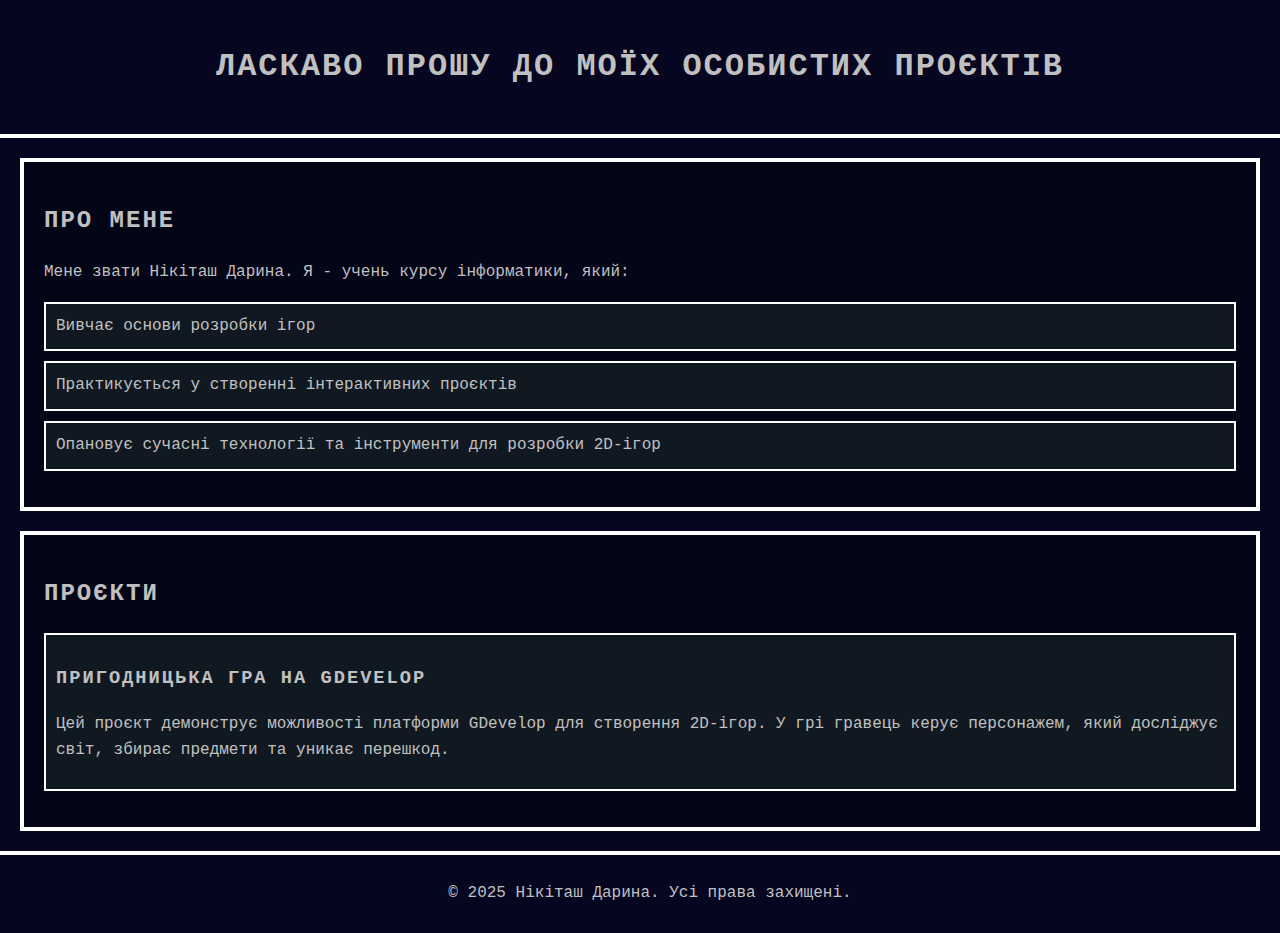
<file: index.html>
<!DOCTYPE html>
<html lang="uk">
<head>
    <meta charset="UTF-8">
    <meta name="viewport" content="width=device-width, initial-scale=1.0">
    <title>Welcome to the "Alien stage"</title>
    <link rel="stylesheet" href="style.css">
</head>
<body>
    <header>
        <h1>Ласкаво прошу до моїх особистих проєктів</h1>
    </header>

    <section id="about">
        <h2>Про мене</h2>
        <p>Мене звати Нікіташ Дарина. Я - учень курсу інформатики, який:</p>
        <ul>
            <li>Вивчає основи розробки ігор</li>
            <li>Практикується у створенні інтерактивних проєктів</li>
            <li>Опановує сучасні технології та інструменти для розробки 2D-ігор</li>
        </ul>
    </section>

    <section id="projects">
        <h2>Проєкти</h2>
        <ul>
            <li>
                <h3><a href="example-project/index.html">Пригодницька гра на GDevelop</a></h3>
                <p>Цей проєкт демонструє можливості платформи GDevelop для створення 2D-ігор. У грі гравець керує персонажем, який досліджує світ, збирає предмети та уникає перешкод.</p>
            </li>
        </ul>
    </section>

    <footer>
        <p>&copy; 2025 Нікіташ Дарина. Усі права захищені.</p>
    </footer>
</body>
</html>
</file>
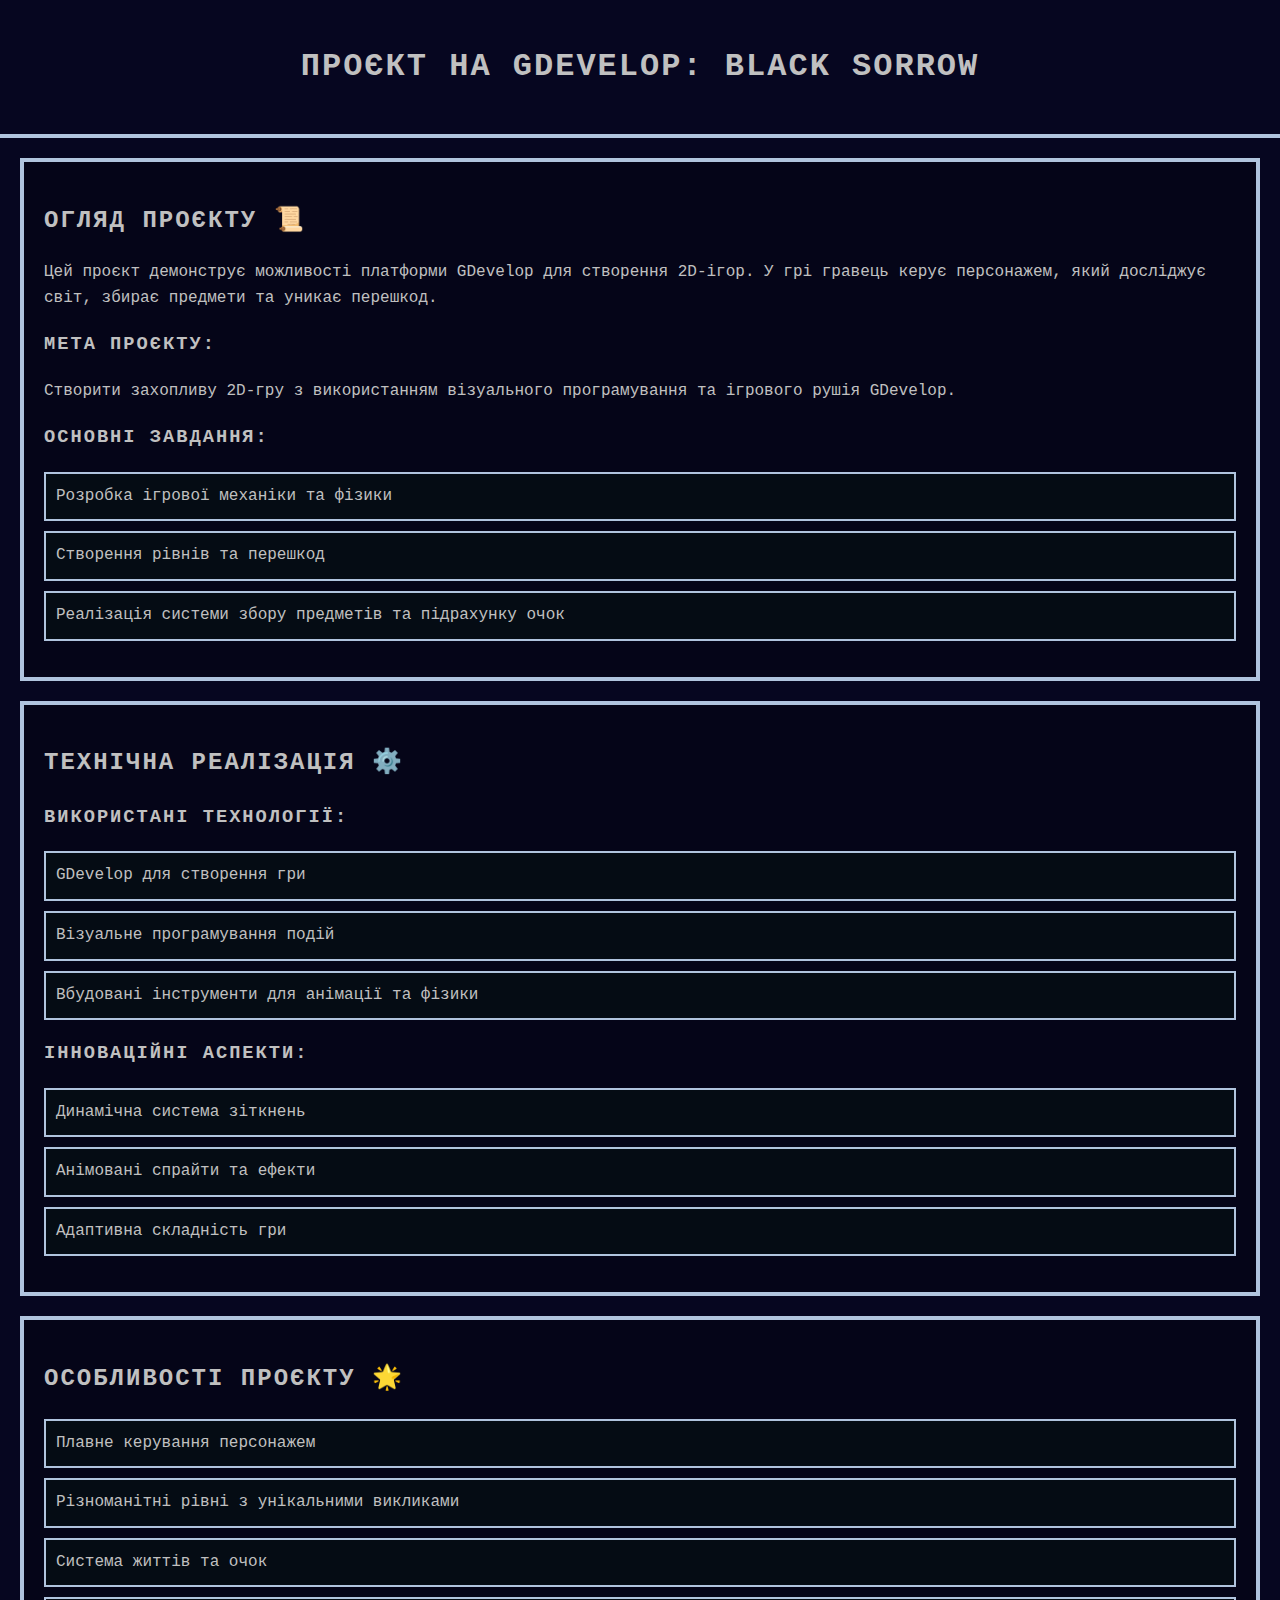
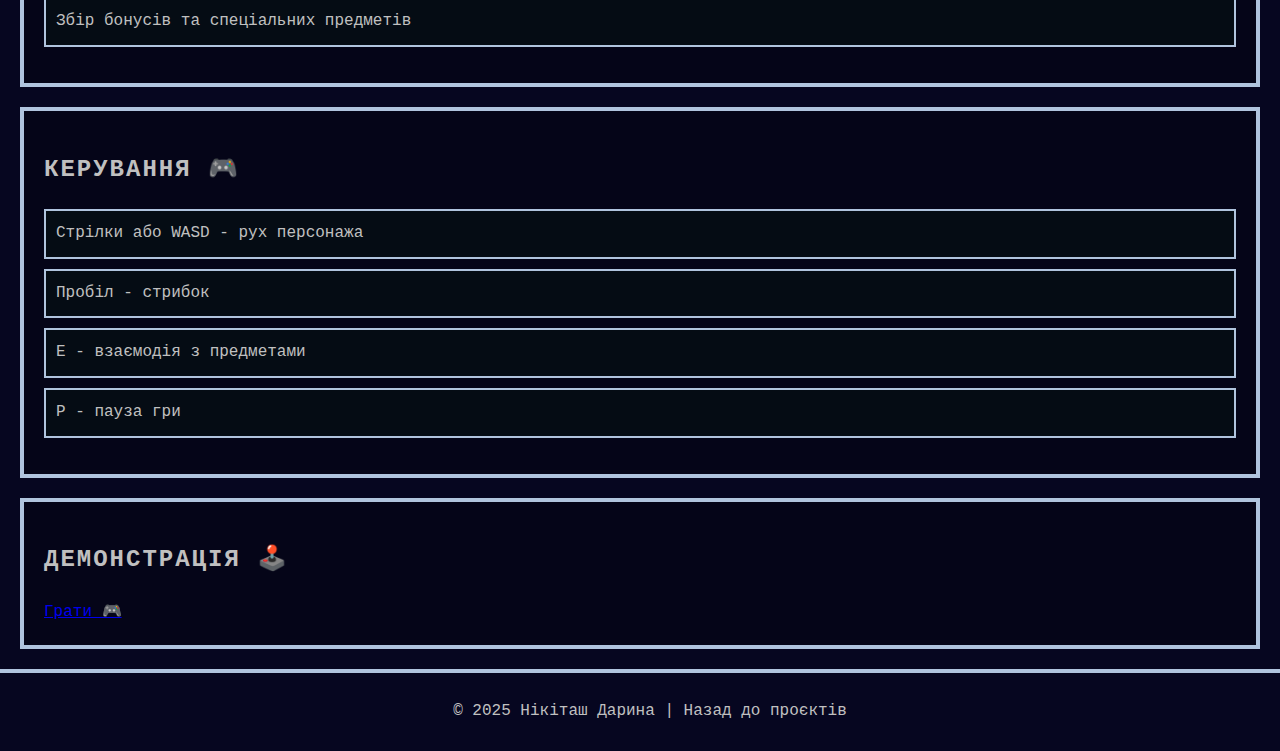
<file: example-project/index.html>
<!DOCTYPE html>
<html lang="uk">
<head>
    <meta charset="UTF-8">
    <meta name="viewport" content="width=device-width, initial-scale=1.0">
    <title>Гра на GDevelop</title>
    <link rel="stylesheet" href="style.css">
</head>
<body>
    <header>
        <h1>Проєкт на GDevelop: Black Sorrow</h1>
    </header>

    <section id="project-overview">
        <h2>Огляд проєкту 📜</h2>
        <p>Цей проєкт демонструє можливості платформи GDevelop для створення 2D-ігор. У грі гравець керує персонажем, який досліджує світ, збирає предмети та уникає перешкод.</p>
        
        <h3>Мета проєкту:</h3>
        <p>Створити захопливу 2D-гру з використанням візуального програмування та ігрового рушія GDevelop.</p>
        
        <h3>Основні завдання:</h3>
        <ul>
            <li>Розробка ігрової механіки та фізики</li>
            <li>Створення рівнів та перешкод</li>
            <li>Реалізація системи збору предметів та підрахунку очок</li>
        </ul>
    </section>

    <section id="technical-details">
        <h2>Технічна реалізація ⚙️</h2>
        <h3>Використані технології:</h3>
        <ul>
            <li>GDevelop для створення гри</li>
            <li>Візуальне програмування подій</li>
            <li>Вбудовані інструменти для анімації та фізики</li>
        </ul>
        
        <h3>Інноваційні аспекти:</h3>
        <ul>
            <li>Динамічна система зіткнень</li>
            <li>Анімовані спрайти та ефекти</li>
            <li>Адаптивна складність гри</li>
        </ul>
    </section>

    <section id="features">
        <h2>Особливості проєкту 🌟</h2>
        <ul>
            <li>Плавне керування персонажем</li>
            <li>Різноманітні рівні з унікальними викликами</li>
            <li>Система життів та очок</li>
            <li>Збір бонусів та спеціальних предметів</li>
        </ul>
    </section>

    <section id="controls">
        <h2>Керування 🎮</h2>
        <ul>
            <li>Стрілки або WASD - рух персонажа</li>
            <li>Пробіл - стрибок</li>
            <li>E - взаємодія з предметами</li>
            <li>P - пауза гри</li>
        </ul>
    </section>

    <section id="demo">
        <div class="demo-link">
            <h2>Демонстрація 🕹️</h2>
            <a href="game/" class="demo-button" target="_blank">Грати 🎮</a>
        </div>
    </section>

    <footer>
        <p>&copy; 2025 Нікіташ Дарина | <a href="../index.html">Назад до проєктів</a></p>
    </footer>
</body>
</html>
</file>
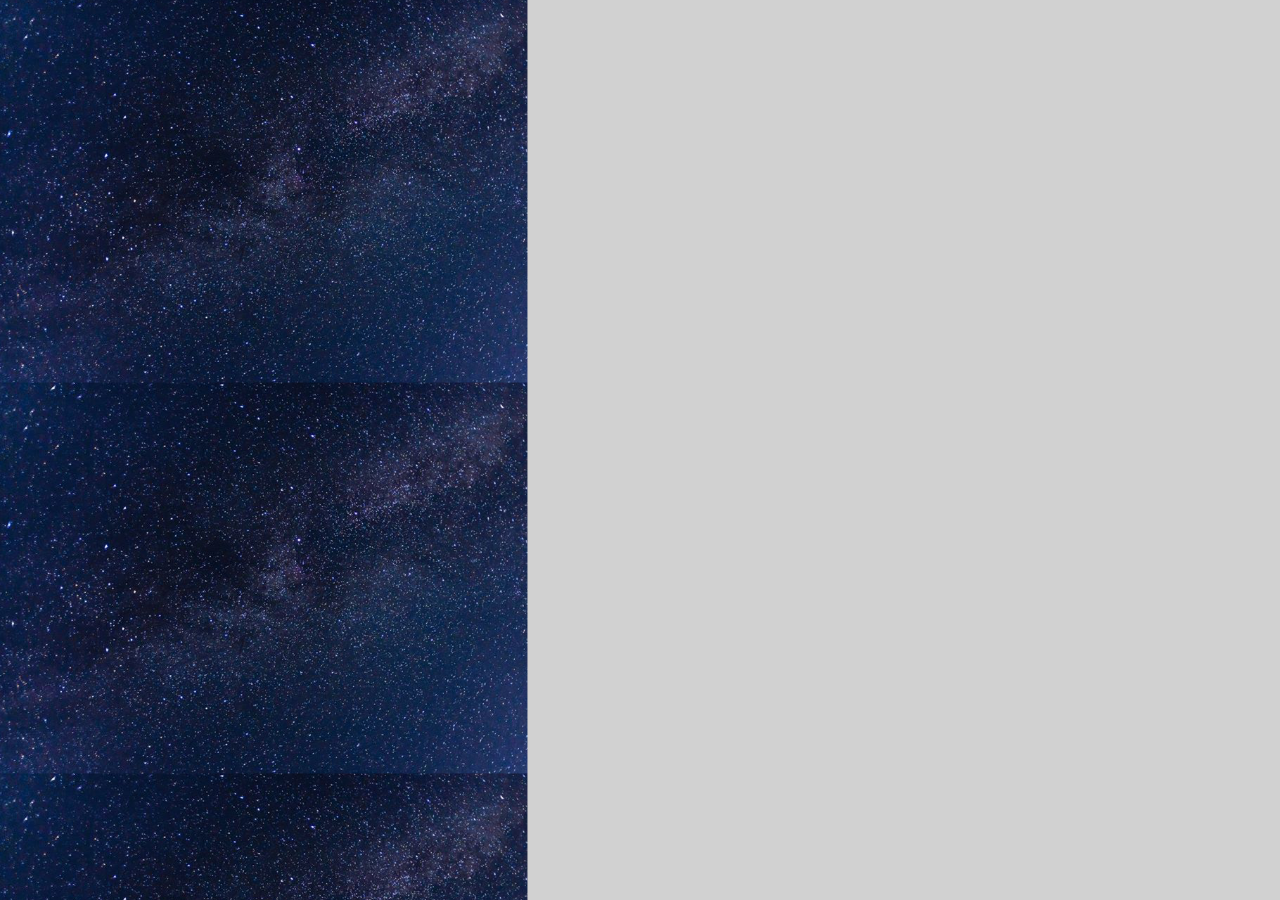
<file: example-project/game/index.html>
<!DOCTYPE html>
<html>
<head>
    <meta charset="UTF-8"/>
    <link rel="manifest" href="manifest.webmanifest">

    <meta name="apple-mobile-web-app-capable" content="yes">
    <meta name="apple-mobile-web-app-status-bar-style" content="black-translucent">

    <meta name="theme-color" content="#000000" />
    <meta name="viewport" content="width=device-width, initial-scale=1.0, maximum-scale=1.0, user-scalable=no" />

	<style>
		body {
			margin: 0;
			padding: 0;
			background-color: #000000;
            overflow: hidden;
		}
        #canvasArea {
            margin-left: auto;
            margin-right: auto;
            overflow: hidden;
        }

        
	</style>
    <!-- Libs and GDJS core files : -->
		<script src="libs/jshashtable.js" crossorigin="anonymous"></script>
	<script src="logger.js" crossorigin="anonymous"></script>
	<script src="gd.js" crossorigin="anonymous"></script>
	<script src="libs/rbush.js" crossorigin="anonymous"></script>
	<script src="AsyncTasksManager.js" crossorigin="anonymous"></script>
	<script src="inputmanager.js" crossorigin="anonymous"></script>
	<script src="jsonmanager.js" crossorigin="anonymous"></script>
	<script src="Model3DManager.js" crossorigin="anonymous"></script>
	<script src="ResourceLoader.js" crossorigin="anonymous"></script>
	<script src="ResourceCache.js" crossorigin="anonymous"></script>
	<script src="timemanager.js" crossorigin="anonymous"></script>
	<script src="polygon.js" crossorigin="anonymous"></script>
	<script src="runtimeobject.js" crossorigin="anonymous"></script>
	<script src="profiler.js" crossorigin="anonymous"></script>
	<script src="RuntimeInstanceContainer.js" crossorigin="anonymous"></script>
	<script src="runtimescene.js" crossorigin="anonymous"></script>
	<script src="scenestack.js" crossorigin="anonymous"></script>
	<script src="force.js" crossorigin="anonymous"></script>
	<script src="RuntimeLayer.js" crossorigin="anonymous"></script>
	<script src="layer.js" crossorigin="anonymous"></script>
	<script src="RuntimeCustomObjectLayer.js" crossorigin="anonymous"></script>
	<script src="timer.js" crossorigin="anonymous"></script>
	<script src="runtimewatermark.js" crossorigin="anonymous"></script>
	<script src="runtimegame.js" crossorigin="anonymous"></script>
	<script src="variable.js" crossorigin="anonymous"></script>
	<script src="variablescontainer.js" crossorigin="anonymous"></script>
	<script src="oncetriggers.js" crossorigin="anonymous"></script>
	<script src="runtimebehavior.js" crossorigin="anonymous"></script>
	<script src="SpriteAnimator.js" crossorigin="anonymous"></script>
	<script src="spriteruntimeobject.js" crossorigin="anonymous"></script>
	<script src="affinetransformation.js" crossorigin="anonymous"></script>
	<script src="CustomRuntimeObjectInstanceContainer.js" crossorigin="anonymous"></script>
	<script src="CustomRuntimeObject.js" crossorigin="anonymous"></script>
	<script src="CustomRuntimeObject2D.js" crossorigin="anonymous"></script>
	<script src="events-tools/commontools.js" crossorigin="anonymous"></script>
	<script src="events-tools/variabletools.js" crossorigin="anonymous"></script>
	<script src="events-tools/runtimescenetools.js" crossorigin="anonymous"></script>
	<script src="events-tools/inputtools.js" crossorigin="anonymous"></script>
	<script src="events-tools/objecttools.js" crossorigin="anonymous"></script>
	<script src="events-tools/cameratools.js" crossorigin="anonymous"></script>
	<script src="events-tools/soundtools.js" crossorigin="anonymous"></script>
	<script src="events-tools/storagetools.js" crossorigin="anonymous"></script>
	<script src="events-tools/stringtools.js" crossorigin="anonymous"></script>
	<script src="events-tools/windowtools.js" crossorigin="anonymous"></script>
	<script src="events-tools/networktools.js" crossorigin="anonymous"></script>
	<script src="splash/gd-logo-light.js" crossorigin="anonymous"></script>
	<script src="pixi-renderers/pixi.js" crossorigin="anonymous"></script>
	<script src="pixi-renderers/pixi-filters-tools.js" crossorigin="anonymous"></script>
	<script src="pixi-renderers/runtimegame-pixi-renderer.js" crossorigin="anonymous"></script>
	<script src="pixi-renderers/runtimescene-pixi-renderer.js" crossorigin="anonymous"></script>
	<script src="pixi-renderers/layer-pixi-renderer.js" crossorigin="anonymous"></script>
	<script src="pixi-renderers/pixi-image-manager.js" crossorigin="anonymous"></script>
	<script src="pixi-renderers/pixi-bitmapfont-manager.js" crossorigin="anonymous"></script>
	<script src="pixi-renderers/spriteruntimeobject-pixi-renderer.js" crossorigin="anonymous"></script>
	<script src="pixi-renderers/CustomRuntimeObject2DPixiRenderer.js" crossorigin="anonymous"></script>
	<script src="pixi-renderers/DebuggerPixiRenderer.js" crossorigin="anonymous"></script>
	<script src="pixi-renderers/loadingscreen-pixi-renderer.js" crossorigin="anonymous"></script>
	<script src="pixi-renderers/pixi-effects-manager.js" crossorigin="anonymous"></script>
	<script src="howler-sound-manager/howler.min.js" crossorigin="anonymous"></script>
	<script src="howler-sound-manager/howler-sound-manager.js" crossorigin="anonymous"></script>
	<script src="fontfaceobserver-font-manager/fontfaceobserver.js" crossorigin="anonymous"></script>
	<script src="fontfaceobserver-font-manager/fontfaceobserver-font-manager.js" crossorigin="anonymous"></script>
	<script src="Extensions/TiledSpriteObject/tiledspriteruntimeobject-pixi-renderer.js" crossorigin="anonymous"></script>
	<script src="Extensions/TiledSpriteObject/tiledspriteruntimeobject.js" crossorigin="anonymous"></script>
	<script src="object-capabilities/AnimatableBehavior.js" crossorigin="anonymous"></script>
	<script src="object-capabilities/EffectBehavior.js" crossorigin="anonymous"></script>
	<script src="object-capabilities/FlippableBehavior.js" crossorigin="anonymous"></script>
	<script src="object-capabilities/OpacityBehavior.js" crossorigin="anonymous"></script>
	<script src="object-capabilities/ResizableBehavior.js" crossorigin="anonymous"></script>
	<script src="object-capabilities/ScalableBehavior.js" crossorigin="anonymous"></script>
	<script src="Extensions/3D/HemisphereLight.js" crossorigin="anonymous"></script>
	<script src="code0.js" crossorigin="anonymous"></script>
	<script src="data.js" crossorigin="anonymous"></script>


</head>
<body>

    
	<script>

    (function() {
        //Initialization
        var game = new gdjs.RuntimeGame(gdjs.projectData, {});

        //Create a renderer
        game.getRenderer().createStandardCanvas(document.body);

        //Bind keyboards/mouse/touch events
        game.getRenderer().bindStandardEvents(game.getInputManager(), window, document);

        //Load all assets and start the game
        game.loadAllAssets(function() {
            game.startGameLoop();
        });
    })();

	</script>
</body>
</html>
</file>
<file: style.css>
title {
    color: silver;
}
body {
    font-family: 'Press Start 2P', 'Courier New', monospace;
    line-height: 1.6;
    margin: 0;
    padding: 0;
    color: silver;
    background-color:rgb(6, 6, 32);
}

header {
    background-color: rgb(6, 6, 32);
    padding: 20px;
    text-align: center;
    border-bottom: 4px solid #ffffff;
}

section {
    padding: 20px;
    margin: 20px;
    background-color: rgba(5, 5, 22, 0.781);
    border: 4px solid #ffffff;
}

h1, h2, h3 {
    color: silver;
    text-transform: uppercase;
    letter-spacing: 2px;
}

ul {
    padding: 0;
    list-style-type: none;
}

li {
    margin-bottom: 10px;
    padding: 10px;
    border: 2px solid #ffffff;
    background-color: rgb(16, 25, 34);
}

form {
    display: flex;
    flex-direction: column;
    background-color: #F8F8FF;
    padding: 20px;
    border: 4px solid rgb(14, 32, 56);
}

label {
    margin-bottom: 5px;
    color: #ffffff;
}

input, textarea {
    margin-bottom: 10px;
    padding: 10px;
    border: 2px solid #ffffff;
    border-radius: 0;
    background-color: #FFFFFF;
    color: silver;
    font-family: 'Courier New', monospace;
}

button {
    padding: 10px;
    background-color: #0e0c2c;
    color: #FFFFFF;
    border: none;
    font-family: 'Press Start 2P', 'Courier New', monospace;
    text-transform: uppercase;
    cursor: pointer;
    transition: all 0.3s;
}

button:hover {
    background-color: #0f0724;
    transform: scale(1.05);
}

footer {
    background-color: rgb(6, 6, 32);
    text-align: center;
    padding: 10px;
    width: 100%;
    bottom: 0;
    border-top: 4px solid #ffffff;
}

a {
    color: silver;
    text-decoration: none;
}

a:hover {
    text-decoration: underline;
}
</file>
<file: example-project/style.css>
title {
    color: silver;
}
body {
    font-family: 'Press Start 2P', 'Courier New', monospace;
    line-height: 1.6;
    margin: 0;
    padding: 0;
    color: silver;
    background-color: rgb(6, 6, 32);
}

header {
    background-color:rgb(6, 6, 32);
    padding: 20px;
    text-align: center;
    border-bottom: 4px solid #B0C4DE;
}

section {
    padding: 20px;
    margin: 20px;
    background-color: rgba(5, 5, 22, 0.781);
    border: 4px solid #B0C4DE;
}

h1, h2, h3 {
    color: silver;
    text-transform: uppercase;
    letter-spacing: 2px;
    position: relative;
}

ul {
    padding: 0;
    list-style-type: none;
}

li {
    margin-bottom: 10px;
    padding: 10px;
    border: 2px solid #B0C4DE;
    background-color:rgb(5, 12, 20);
}

form {
    display: flex;
    flex-direction: column;
    background-color: #F8F8FF;
    padding: 20px;
    border: 4px solid #B0C4DE;
}

label {
    margin-bottom: 5px;
    color: #4682B4;
}

input, textarea {
    margin-bottom: 10px;
    padding: 10px;
    border: 2px solid #B0C4DE;
    border-radius: 0;
    background-color: #FFFFFF;
    color: #4683b49d;
    font-family: 'Courier New', monospace;
}

button {
    padding: 10px;
    background-color: silver;
    color: #FFFFFF;
    border: none;
    font-family: 'Press Start 2P', 'Courier New', monospace;
    text-transform: uppercase;
    cursor: pointer;
    transition: all 0.3s;
}

button:hover {
    background-color: #4683b4a8;
    transform: scale(1.05);
}

footer {
    background-color: rgb(6, 6, 32);
    text-align: center;
    padding: 10px;
    width: 100%;
    bottom: 0;
    border-top: 4px solid #B0C4DE;
}

footer a {
    color: silver;
    text-decoration: none;
}
</file>
